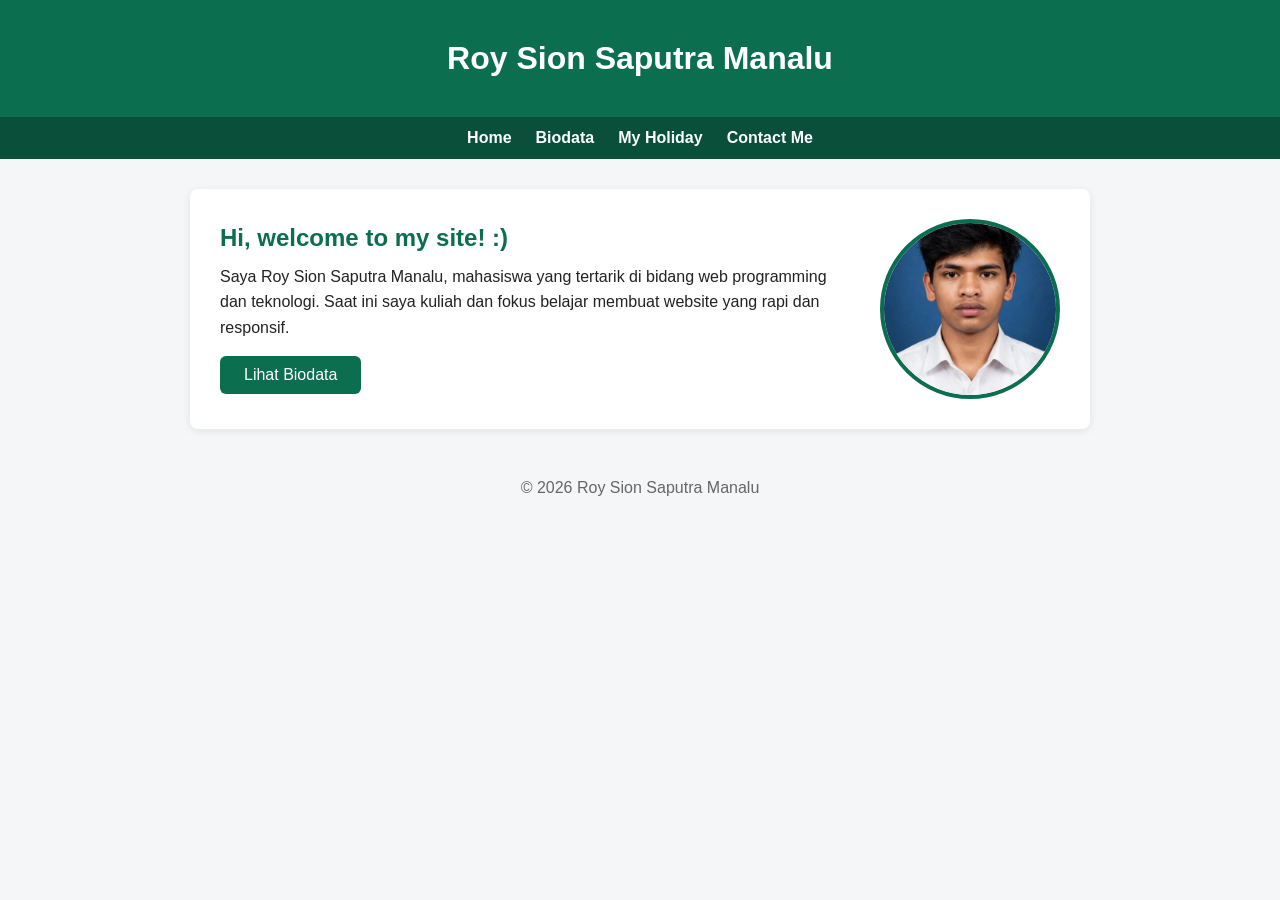
<file: index.html>
<!DOCTYPE html>
<html lang="id">
<head>
    <meta charset="UTF-8">
    <meta name="viewport" content="width=device-width, initial-scale=1.0">
    <title>Biodata - Roy Sion Saputra Manalu</title>    
    <link rel="stylesheet" href="css/style.css">
</head>
<body>
    <header>
    <h1>Roy Sion Saputra Manalu</h1>
</header>

<nav>
    <a href="index.html">Home</a>
    <a href="biodata.html">Biodata</a>
    <a href="myHoliday.html">My Holiday</a>
    <a href="contact.html">Contact Me</a>
</nav>

    <main>
        <section class="hero">
            <div class="hero-teks">
                <h2>Hi, welcome to my site! :)</h2>
                <p>Saya Roy Sion Saputra Manalu, mahasiswa yang tertarik di bidang web programming dan teknologi. Saat ini saya kuliah dan fokus belajar membuat website yang rapi dan responsif.</p>
                <a class="tombol" href="biodata.html">Lihat Biodata</a>
            </div>
               <img class="foto-profil" src="images/foto-diri.jpeg" alt="Foto profil Roy Sion Saputra Manalu">
        </section>
    </main>

    <footer>
        <p>&copy; 2026 Roy Sion Saputra Manalu</p>
    </footer>
</body>
</html>
</file>
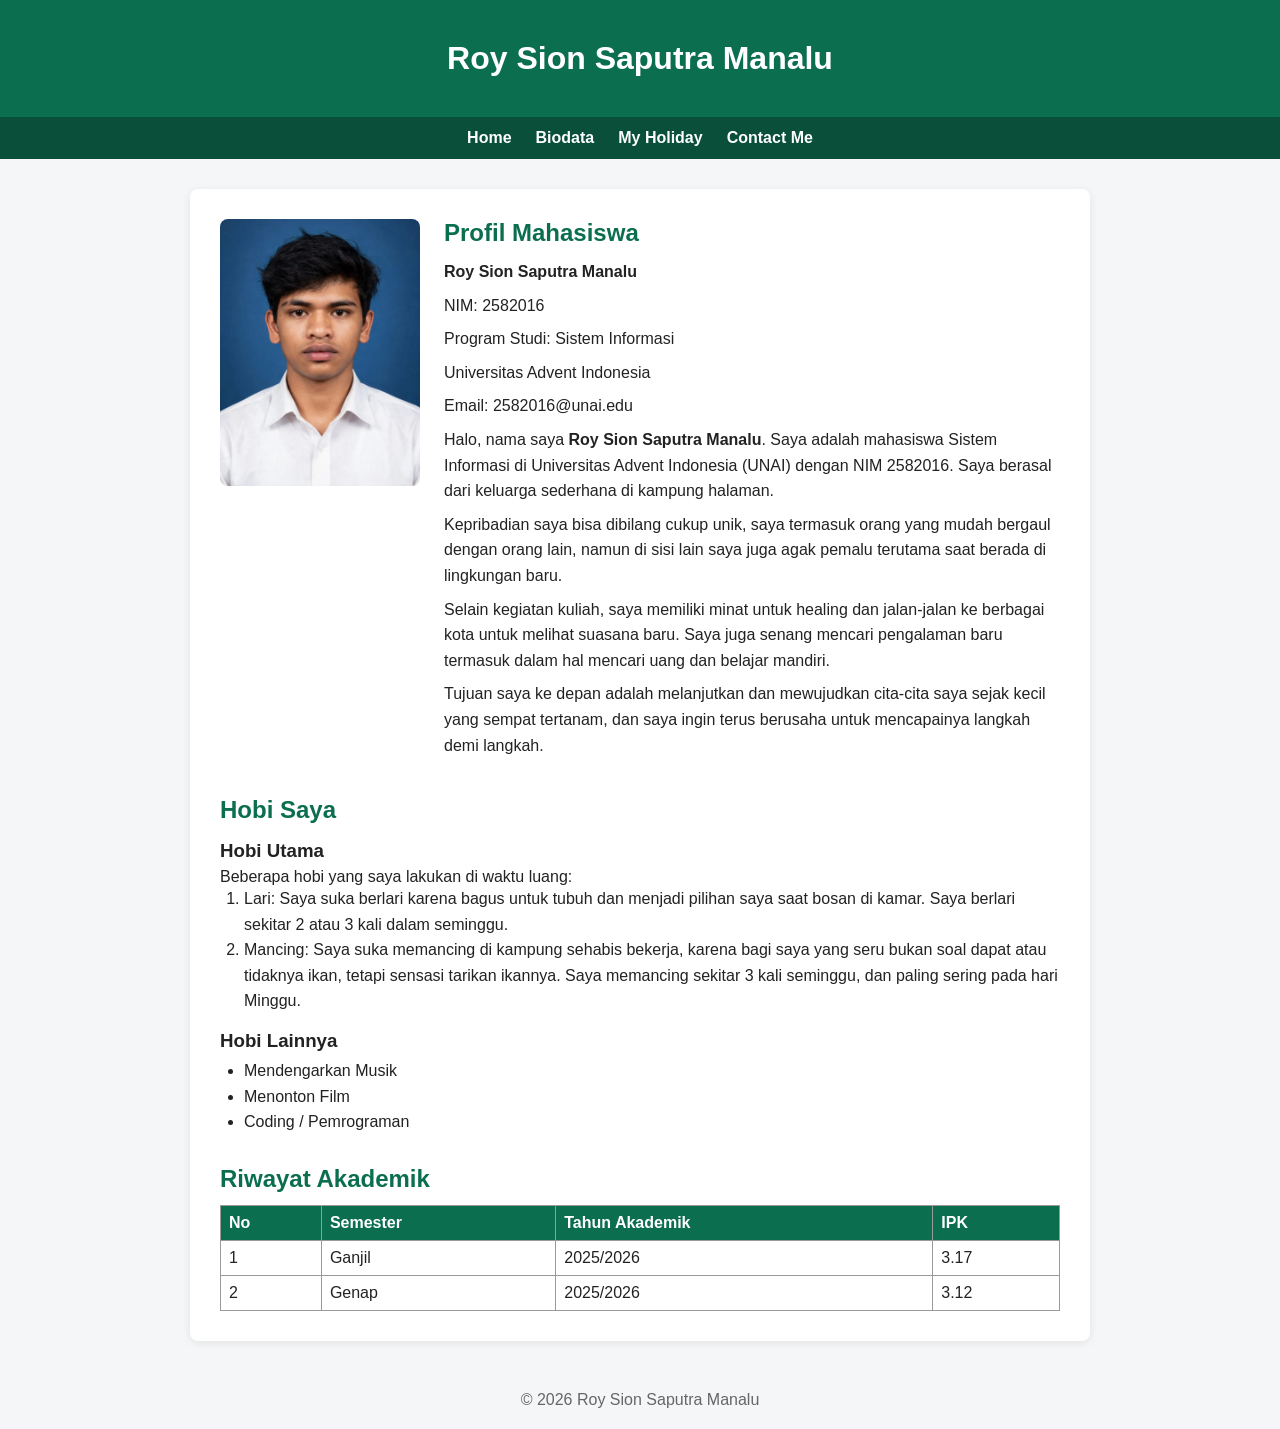
<file: biodata.html>
<!DOCTYPE html>
<html lang="id">
<head>
    <meta charset="UTF-8">
    <meta name="viewport" content="width=device-width, initial-scale=1.0">
    <title>Biodata - Roy Sion Saputra Manalu</title>
    <link rel="stylesheet" href="css/style.css">
</head>
<body>

    <header>
        <h1>Roy Sion Saputra Manalu</h1>
    </header>

    <nav>
        <a href="index.html">Home</a>
        <a href="biodata.html">Biodata</a>
        <a href="myHoliday.html">My Holiday</a>
        <a href="contact.html">Contact Me</a>
    </nav>

    <main>  
        <!-- Bagian profil -->
        <section class="profil">
            <img class="foto-biodata" src="images/foto-diri.jpeg" alt="Foto profil Roy Sion Saputra Manalu">

            <div class="profil-teks">
                 <h2>Profil Mahasiswa</h2>
                 <p><strong>Roy Sion Saputra Manalu</strong></p>
                 <p>NIM: 2582016</p> 
                 <p>Program Studi: Sistem Informasi</p>
                 <p>Universitas Advent Indonesia</p>
                 <p>Email: 2582016@unai.edu</p>
                 <p>Halo, nama saya <strong>Roy Sion Saputra Manalu</strong>. Saya adalah mahasiswa Sistem Informasi di Universitas Advent Indonesia (UNAI) dengan NIM 2582016. Saya berasal dari keluarga sederhana di kampung halaman.</p>
                 <p>Kepribadian saya bisa dibilang cukup unik, saya termasuk orang yang mudah bergaul dengan orang lain, namun di sisi lain saya juga agak pemalu terutama saat berada di lingkungan baru.</p>
                 <p>Selain kegiatan kuliah, saya memiliki minat untuk healing dan jalan-jalan ke berbagai kota untuk melihat suasana baru. Saya juga senang mencari pengalaman baru termasuk dalam hal mencari uang dan belajar mandiri.</p>
                 <p>Tujuan saya ke depan adalah melanjutkan dan mewujudkan cita-cita saya sejak kecil yang sempat tertanam, dan saya ingin terus berusaha untuk mencapainya langkah demi langkah.</p>
            </div>
        </section>

        <!-- Bagian hobi -->
<section class="hobi">
    <h2>Hobi Saya</h2>

    <h3>Hobi Utama</h3>
    <p>Beberapa hobi yang saya lakukan di waktu luang:</p>
    <ol>
        <li>Lari: Saya suka berlari karena bagus untuk tubuh dan menjadi pilihan saya saat bosan di kamar. Saya berlari sekitar 2 atau 3 kali dalam seminggu.</li>
        <li>Mancing: Saya suka memancing di kampung sehabis bekerja, karena bagi saya yang seru bukan soal dapat atau tidaknya ikan, tetapi sensasi tarikan ikannya. Saya memancing sekitar 3 kali seminggu, dan paling sering pada hari Minggu.</li>
    </ol>

    <h3>Hobi Lainnya</h3>
    <ul>
        <li>Mendengarkan Musik</li>
        <li>Menonton Film</li>
        <li>Coding / Pemrograman</li>
    </ul>
</section>

        <!-- Bagian akademik -->
<section class="akademik">
    <h2>Riwayat Akademik</h2>
    <table>
        <thead>
            <tr>
                <th>No</th>
                <th>Semester</th>
                <th>Tahun Akademik</th>
                <th>IPK</th>
            </tr>
        </thead>
        <tbody>
            <tr>
                <td>1</td>
                <td>Ganjil</td>
                <td>2025/2026</td>
                <td>3.17</td>
            </tr>
            <tr>
                <td>2</td>
                <td>Genap</td>
                <td>2025/2026</td>
                <td>3.12</td>
            </tr>
                </tbody>
    </table>
</section>
</main>

<footer>
    <p>&copy; 2026 Roy Sion Saputra Manalu</p>
</footer>
</body>
</html>
</file>
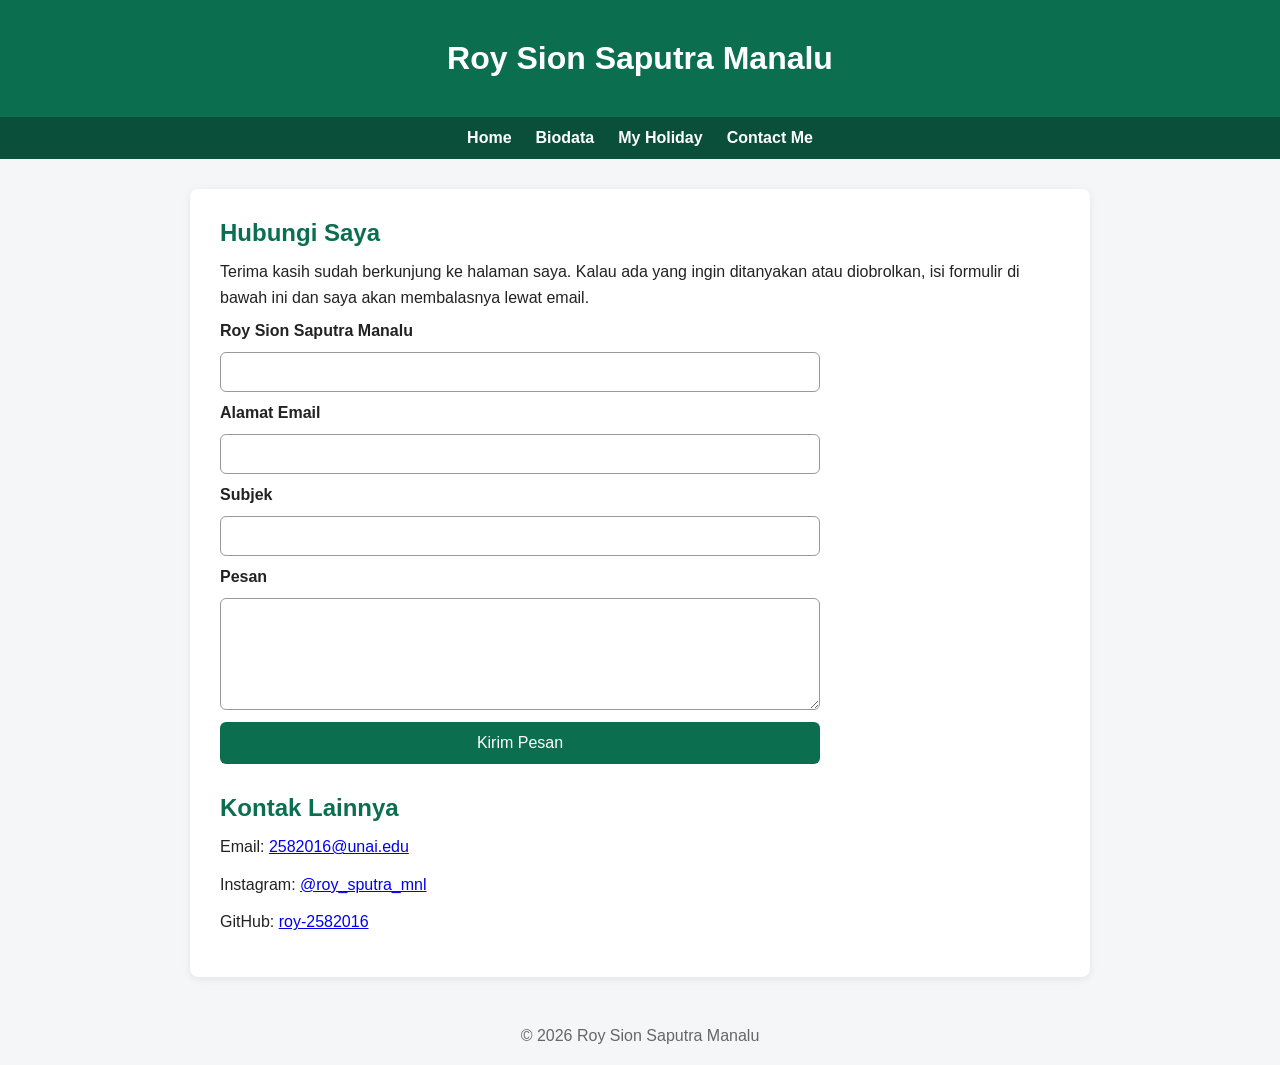
<file: contact.html>
<!DOCTYPE html>
<html lang="id">
<head>
    <meta charset="UTF-8">
    <meta name="viewport" content="width=device-width, initial-scale=1.0">
    <title>Contact Me - Roy Sion Saputra Manalu</title>
    <link rel="stylesheet" href="css/style.css">
</head>
<body>
    <header>
        <h1>Roy Sion Saputra Manalu</h1>
    </header>

    <nav>
        <a href="index.html">Home</a>
        <a href="biodata.html">Biodata</a>
        <a href="myHoliday.html">My Holiday</a>
        <a href="contact.html">Contact Me</a>
    </nav>

    <main>
        <section class="kontak">
            <h2>Hubungi Saya</h2>
            <p>Terima kasih sudah berkunjung ke halaman saya. Kalau ada yang ingin ditanyakan atau diobrolkan, isi formulir di bawah ini dan saya akan membalasnya lewat email.</p>

            <form action="mailto:2582016@unai.edu" method="post" enctype="text/plain">
                <label for="nama">Roy Sion Saputra Manalu</label>
                <input type="text" id="nama" name="nama" required minlength="3">

                <label for="email">Alamat Email</label>
                <input type="email" id="email" name="email" required>

                <label for="subjek">Subjek</label>
                <input type="text" id="subjek" name="subjek" required>

                <label for="pesan">Pesan</label>
                <textarea id="pesan" name="pesan" rows="5" required minlength="10"></textarea>

                <button type="submit">Kirim Pesan</button>
            </form>
        </section>

        <section class="info-kontak">
            <h2>Kontak Lainnya</h2>
            <p>Email: <a href="mailto:2582016@unai.edu">2582016@unai.edu</a></p>
            <p>Instagram: <a href="https://www.instagram.com/roy_sputra_mnl" target="_blank" rel="noopener">@roy_sputra_mnl</a></p>
            <p>GitHub: <a href="https://github.com/roy-2582016" target="_blank" rel="noopener">roy-2582016</a></p>
        </section>
    </main>

    <footer>
        <p>&copy; 2026 Roy Sion Saputra Manalu</p>
    </footer>
</body>
</html>
</file>
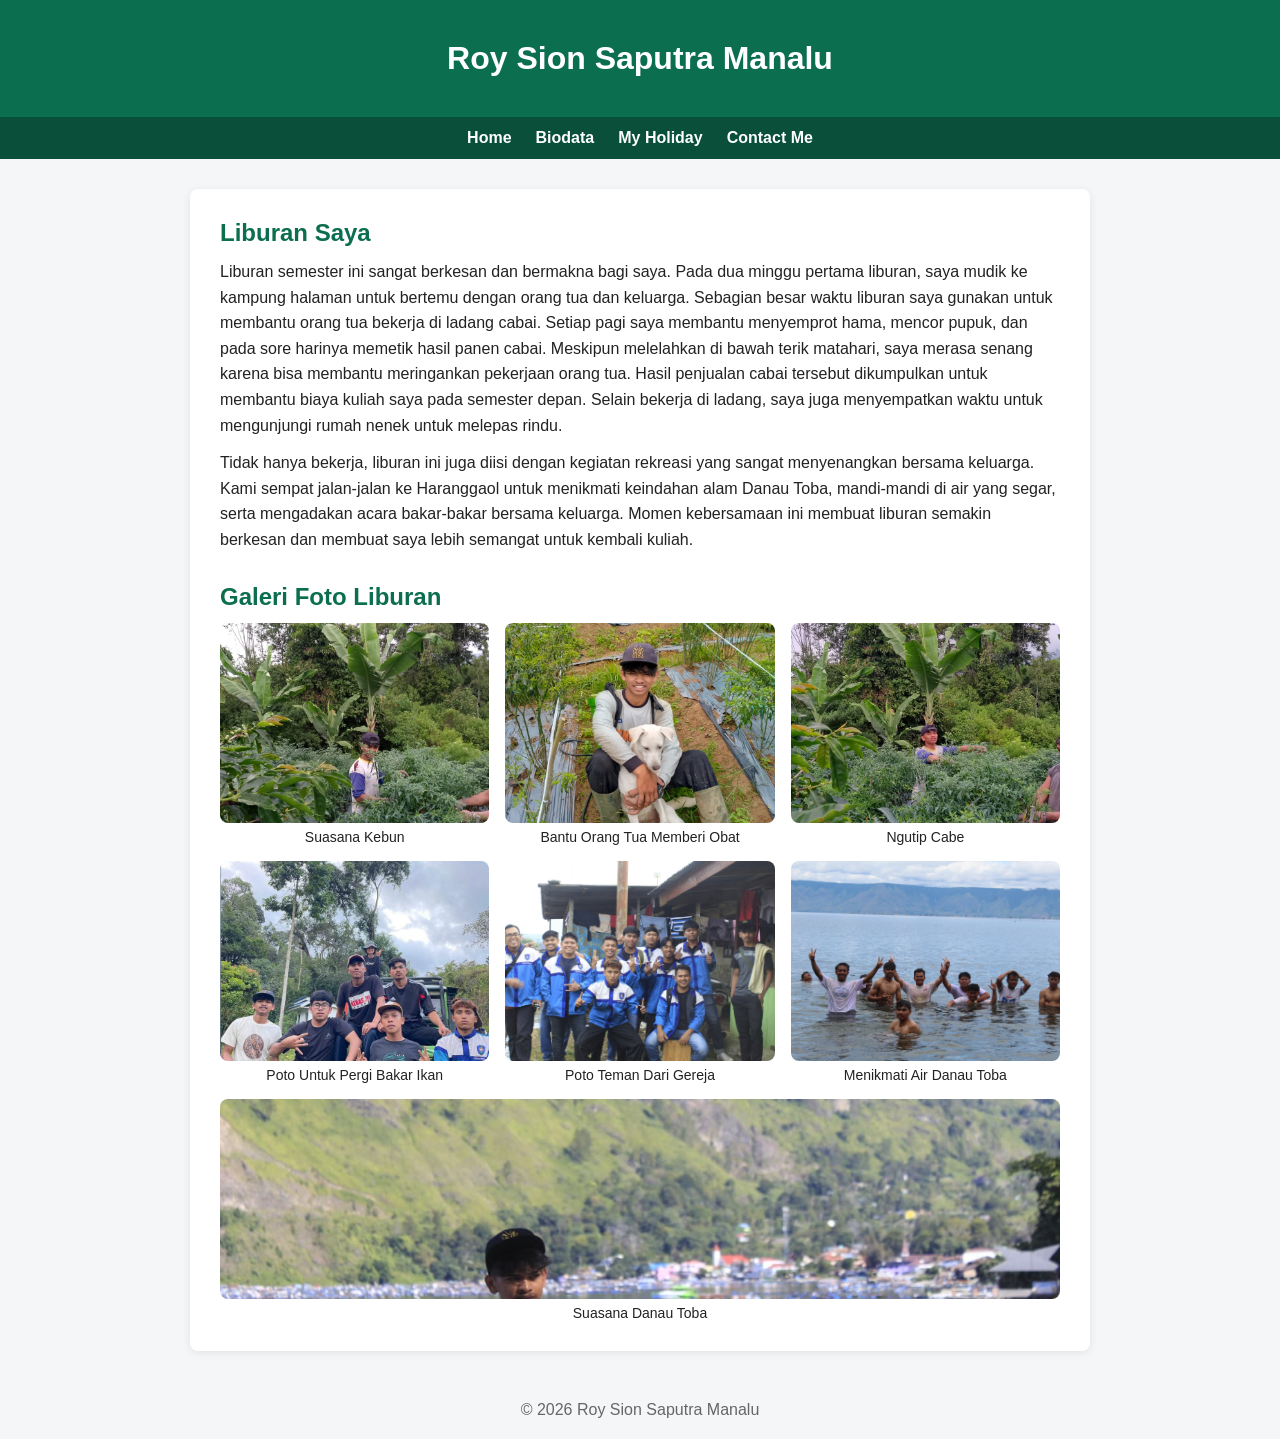
<file: myHoliday.html>
<!DOCTYPE html>
<html lang="id">
<head>
    <meta charset="UTF-8">
    <meta name="viewport" content="width=device-width, initial-scale=1.0">
    <title>My Holiday - Roy Sion Saputra Manalu</title>
    <link rel="stylesheet" href="css/style.css">
</head>
<body>
    <header>
        <h1>Roy Sion Saputra Manalu</h1>
    </header>

    <nav>
        <a href="index.html">Home</a>
        <a href="biodata.html">Biodata</a>
        <a href="myHoliday.html">My Holiday</a>
        <a href="contact.html">Contact Me</a>
    </nav>

    <main>
        <section class="liburan">
            <h2>Liburan Saya</h2>
            <p>Liburan semester ini sangat berkesan dan bermakna bagi saya. Pada dua minggu pertama liburan, saya mudik ke kampung halaman untuk bertemu dengan orang tua dan keluarga. Sebagian besar waktu liburan saya gunakan untuk membantu orang tua bekerja di ladang cabai. Setiap pagi saya membantu menyemprot hama, mencor pupuk, dan pada sore harinya memetik hasil panen cabai. Meskipun melelahkan di bawah terik matahari, saya merasa senang karena bisa membantu meringankan pekerjaan orang tua. Hasil penjualan cabai tersebut dikumpulkan untuk membantu biaya kuliah saya pada semester depan. Selain bekerja di ladang, saya juga menyempatkan waktu untuk mengunjungi rumah nenek untuk melepas rindu.</p>
            <p>Tidak hanya bekerja, liburan ini juga diisi dengan kegiatan rekreasi yang sangat menyenangkan bersama keluarga. Kami sempat jalan-jalan ke Haranggaol untuk menikmati keindahan alam Danau Toba, mandi-mandi di air yang segar, serta mengadakan acara bakar-bakar bersama keluarga. Momen kebersamaan ini membuat liburan semakin berkesan dan membuat saya lebih semangat untuk kembali kuliah.</p>
        </section>

        <!-- Galeri foto liburan -->
        <section class="galeri">
            <h2>Galeri Foto Liburan</h2>
            <div class="galeri-isi">
                <figure>
                    <img src="images/holiday1.jpeg" alt="Suasana kebun">
                    <figcaption>Suasana Kebun</figcaption>
                </figure>
                <figure>
                    <img src="images/holiday2.jpeg" alt="Setelah memberi obat pada tanaman cabai">
                    <figcaption>Bantu Orang Tua Memberi Obat</figcaption>
                </figure>
                <figure>
                    <img src="images/holiday3.jpeg" alt="Memetik cabai di kebun">
                    <figcaption>Ngutip Cabe</figcaption>
                </figure>
                <figure>
                    <img src="images/holiday4.jpeg" alt="Acara bakar-bakar bersama keluarga">
                    <figcaption>Poto Untuk Pergi Bakar Ikan</figcaption>
                </figure>
                <figure>
                    <img src="images/holiday5.jpeg" alt="Poto Bersama Sama Dengan teman gereja">
                    <figcaption>Poto Teman Dari Gereja</figcaption>
                </figure>
                <figure>
                    <img src="images/holiday6.jpeg" alt="Mandi di Haranggaol">
                    <figcaption>Menikmati Air Danau Toba</figcaption>
                </figure>
                <figure>
                    <img src="images/holiday7.jpeg" alt="Pemandangan danau">
                    <figcaption>Suasana Danau Toba</figcaption>
                </figure>
            </div>
        </section>
    </main>

    <footer>
        <p>&copy; 2026 Roy Sion Saputra Manalu</p>
    </footer>
</body>
</html>
</file>
<file: css/style.css>
/* Reset dasar browser */
* {
    margin: 0;
    padding: 0;
    box-sizing: border-box;
}

/* Tampilan dasar halaman */
body {
    font-family: 'Segoe UI', Arial, sans-serif;
    background: #f4f6f8;
    color: #222;
}
/* Header */
header {
    background: #0b6e4f;
    color: white;
    padding: 40px 20px;
    text-align: center;
}

/* Navigasi */
nav {
    background: #094f39;
    display: flex;
    justify-content: center;
    flex-wrap: wrap;
    gap: 24px;
    padding: 12px;
}

/* Link di navigasi */
nav a {
    color: white;
    text-decoration: none;
    font-weight: bold;
}

nav a:hover {
    text-decoration: underline;
}
/* Konten utama */
main {
    width: 90%;
    max-width: 900px;
    margin: 30px auto;
    padding: 30px;
    background: white;
    border-radius: 8px;
    box-shadow: 0 2px 8px rgba(0, 0, 0, 0.08);
}

/* Tombol ajakan */
.tombol {
    display: inline-block;
    margin-top: 16px;
    padding: 10px 24px;
    background: #0b6e4f;
    color: white;
    text-decoration: none;
    border-radius: 6px;
}
/* Hero: foto dan teks perkenalan */
.hero {
    display: flex;
    flex-direction: column-reverse;
    align-items: center;
    gap: 24px;
    text-align: center;
}

.hero-teks h2 {
    margin-bottom: 12px;
    color: #0b6e4f;
}

.hero-teks p {
    line-height: 1.6;
}

/* Foto profil bulat di Home */
.foto-profil {
    width: 180px;
    height: 180px;
    max-width: 100%;
    object-fit: cover;
    border-radius: 50%;
    border: 4px solid #0b6e4f;
}
/* Footer */
footer {
    text-align: center;
    padding: 20px;
    color: #666;
}

/* Layar lebar: teks di kiri, foto di kanan */
@media (min-width: 768px) {
    .hero {
        flex-direction: row;
        justify-content: space-between;
        text-align: left;
    }

    .hero-teks {
        flex: 1;
    }
}
/* Biodata: foto dan teks profil */
.profil {
    display: flex;
    flex-direction: column;
    align-items: center;
    gap: 24px;
}

.foto-biodata {
    width: 100%;
    max-width: 200px;
    aspect-ratio: 3 / 4;
    object-fit: cover;
    border-radius: 8px;
}

.profil-teks {
    text-align: left;
}

.profil-teks p {
    margin-bottom: 8px;
    line-height: 1.6;
}

/* Judul bagian di Biodata */
.profil-teks h2,
.hobi h2,
.akademik h2 {
    margin-bottom: 12px;
    color: #0b6e4f;
}

/* Biodata: hobi */
.hobi,
.akademik {
    margin-top: 30px;
}

.hobi h3 {
    margin: 16px 0 6px;
}

.hobi ol,
.hobi ul {
    margin-left: 24px;
    line-height: 1.6;
}

/* Biodata: tabel akademik */
table {
    width: 100%;
    border-collapse: collapse;
}

th,
td {
    padding: 8px;
    border: 1px solid #999;
    text-align: left;
}

th {
    background: #0b6e4f;
    color: white;
}

/* Layar lebar: foto di kiri, teks profil di kanan */
@media (min-width: 768px) {
    .profil {
        flex-direction: row;
        align-items: flex-start;
    }

    .profil-teks {
        flex: 1;
    }
}
/* My Holiday: cerita liburan */
.liburan h2 {
    margin-bottom: 12px;
    color: #0b6e4f;
}

.liburan p {
    margin-bottom: 12px;
    line-height: 1.6;
}
/* My Holiday: galeri foto */
.galeri {
    margin-top: 30px;
}

.galeri h2 {
    margin-bottom: 12px;
    color: #0b6e4f;
}

.galeri-isi {
    display: flex;
    flex-wrap: ______;
    justify-content: ______;
    align-items: ______;
    gap: ______;
}

.galeri-isi figure {
    flex: 1 1 220px;
}

.galeri-isi img {
    display: block;
    width: 100%;
    height: ______;
    object-fit: ______;
    border-radius: 8px;
}

.galeri-isi figcaption {
    margin-top: 6px;
    text-align: center;
    font-size: 14px;
}
.galeri-isi {
    display: flex;
    flex-wrap: wrap;
    justify-content: center;
    align-items: flex-start;
    gap: 16px;
}

.galeri-isi img {
    display: block;
    width: 100%;
    height: 200px;
    object-fit: cover;
    border-radius: 8px;
}
/* Contact: formulir */
form {
    display: flex;
    flex-direction: column;
    gap: 12px;
}

label {
    font-weight: bold;
}

input,
textarea {
    width: 100%;
    padding: 10px;
    border: 1px solid #999;
    border-radius: 6px;
    font-family: inherit;
    font-size: 16px;
}

button {
    padding: 12px 24px;
    background: #0b6e4f;
    color: white;
    border: none;
    border-radius: 6px;
    font-size: 16px;
    cursor: pointer;
}

button:hover {
    background: #094f39;
}

/* Contact: judul dan info kontak */
.kontak h2,
.info-kontak h2 {
    margin-bottom: 12px;
    color: #0b6e4f;
}

.kontak p,
.info-kontak p {
    margin-bottom: 12px;
    line-height: 1.6;
}

.info-kontak {
    margin-top: 30px;
}

/* Layar lebar: formulir tidak terlalu lebar */
@media (min-width: 768px) {
    form {
        max-width: 600px;
    }
}
</file>
